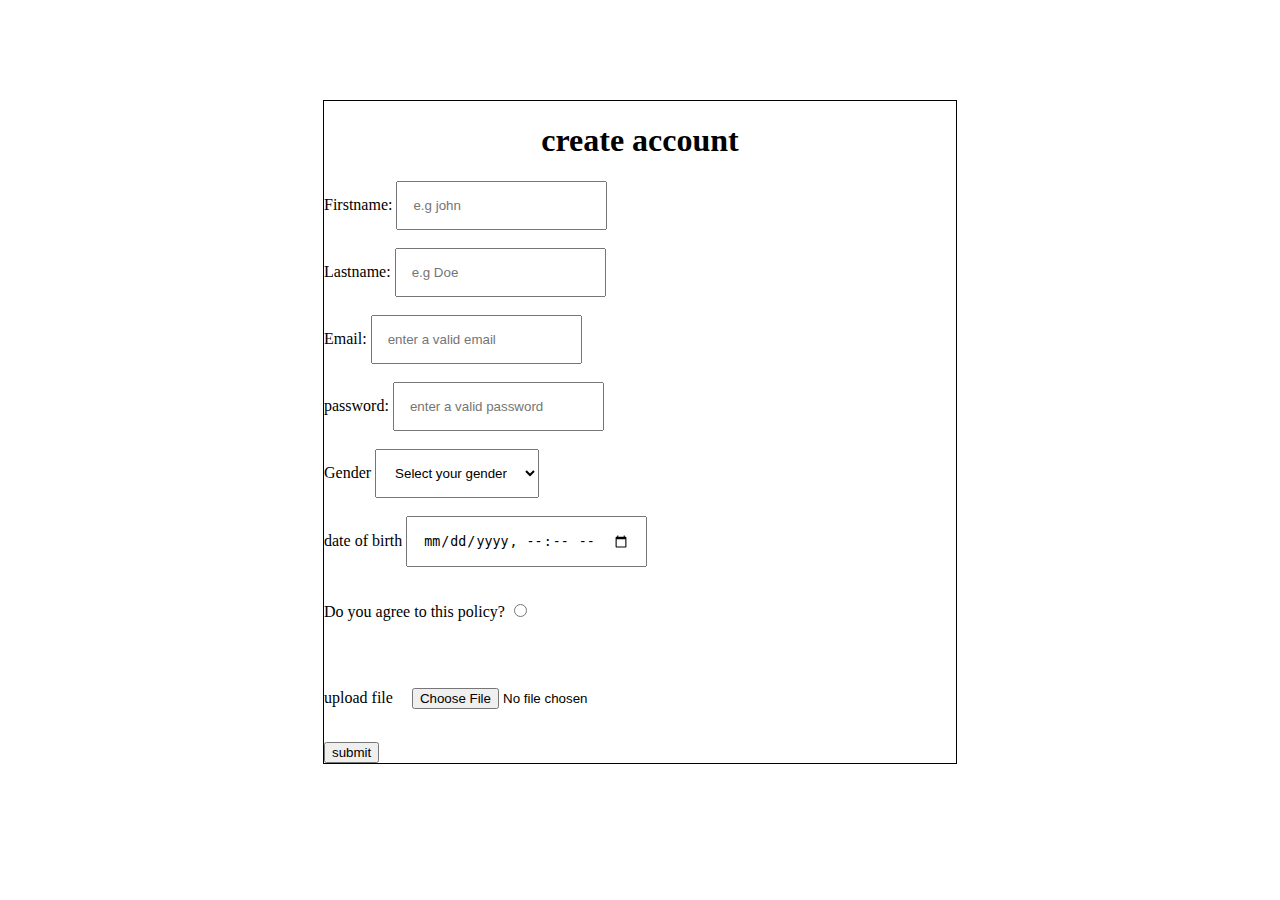
<file: day5.html>
<!DOCTYPE html>
<html lang="en">
<head>
    <meta charset="UTF-8">
    <meta name="viewport" content="width=device-width, initial-scale=1.0">
    <title>Document</title>
    <style>
        input, select{
            padding: 15px;
        }
    </style>
</head>
<body>
    <form action="" style="border: thin solid black; width: 50%; margin: 100px auto;">
        <h1 style="text-align: center;">create account</h1>
<label for="firstname">Firstname:</label>
<input type="text" placeholder="e.g john" required>
<br><br>
<label for="lastname">Lastname:</label>
<input type="text" placeholder="e.g Doe" required>
<br><br>
<label for="email">Email:</label>
<input type="email" placeholder="enter a valid email" required>
<br><br>
<label for="password">password:</label>
<input type="password" placeholder="enter a valid password">
<br><br>
<label for="Gender">Gender</label>
<select name="" id="">
    <option value="Select your gender">Select your gender</option>
    <option value="male">Male</option>
    <option value="female">Female</option>
    <option value="others">Others</option>
</select>
<br><br>
<label for="dob">date of birth</label>
<input type="datetime-local">
<br><br>
<p>Do you agree to this policy? <input type="radio"></p>
<br><br>
<label for="files">upload file</label>
<input type="file">
<br><br>
<button type="submit">submit</button>
    </form>
</body>
</html>
</file>
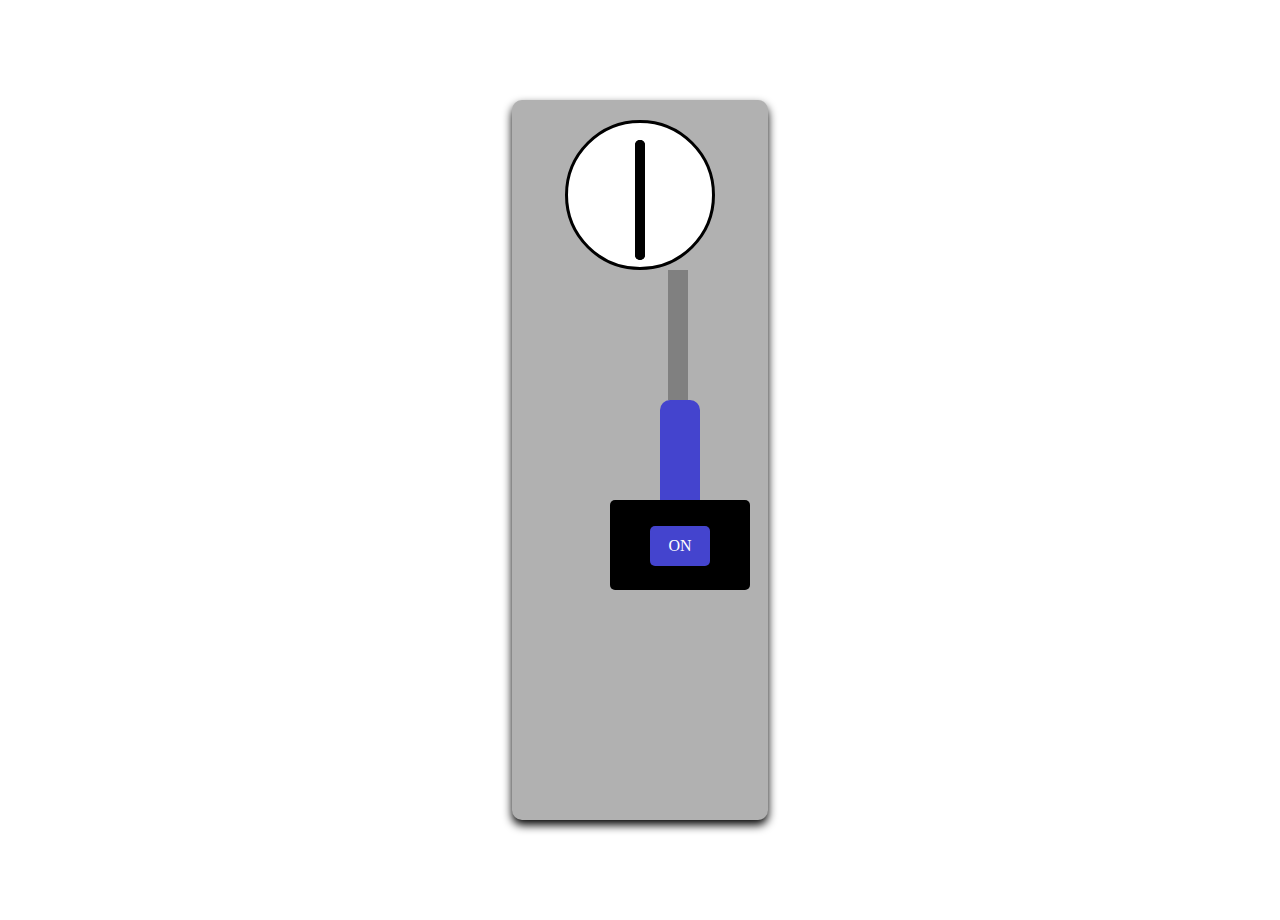
<file: fan.html>
<!DOCTYPE html>
<html lang="en">
<head>
    <meta charset="UTF-8">
    <meta name="viewport" content="width=device-width, initial-scale=1.0">
    <title>Document</title>
    <link rel="stylesheet" href="fan.css">
</head>
<body>
    <div class="container">
        <div class="head"></div>
        <div class="blade"></div>
        <div class="blade"></div>
        
    </div>
    <div>
        <div class="stand1"></div>
        <div class="stand2"></div>
        <div class="card"></div>
        <div class="onbtn"> <a href="">ON</a></div>
    </div>
</body>
</html>
</file>
<file: fan.css>
*{
    margin: 0;
    padding: 0;
    box-sizing: border-box;
}
.container{
    /* border: 2px solid black; */
    width: 20%;
    height: 80vh;
    margin:100px auto;
    display: flex;
    justify-content: center;
    align-items: center;
    /* background-image: linear-gradient(180 deg, rgba(175, 175, 175, 0.493), rgba(128, 128, 128, 0.808)); */
    border-radius: 10px;
    background-color: #B1B1B1;
    box-shadow: 0px 5px 10px 0px;
}
.head{
    border-radius: 50%;
    background-color: white;
    border: 3px solid black;
    position: absolute;
    width: 150px;
    height: 150px;
    top: 120px;
}
.blade{
    position: absolute;
    width: 10px;
    height: 120px;
    background-color: black;
    border-radius: 5px;
    margin: auto;
    justify-content: center;
    animation: rotate 0.1s linear infinite;
    top: 140px;
}


@keyframes rotate {

    0%{
        transform: rotate(0deg);
    }
    50%{
        transform: rotate(180deg);
    }
    100%{
    transform: rotate(360deg);
    }
}
.stand1{
    position: absolute;
    background-color: gray;
    width: 20px;
    height: 130px;
    top: 270px;
    left: 668px;
}
.stand2{
    position: absolute;
    width: 40px;
    height: 120px;
    background-color: #4444CE;
    border-radius: 10px;
     top: 400px;
    left: 660px;
}
.card{
    position: absolute;
    width: 140px;
    height: 90px;
    background-color: black;
    border-radius: 5px;
     top: 500px;
    left: 610px;
}
.onbtn{
    position: absolute;
    width: 60px;
    height: 40px;
    background-color: #4444CE;
    display: flex;
    align-items: center;
    justify-content: center;
    border-radius: 5px;
    top: 526px;
    left: 650px;
}
.onbtn a{
    text-decoration: none;
    color: white;
}
</file>
